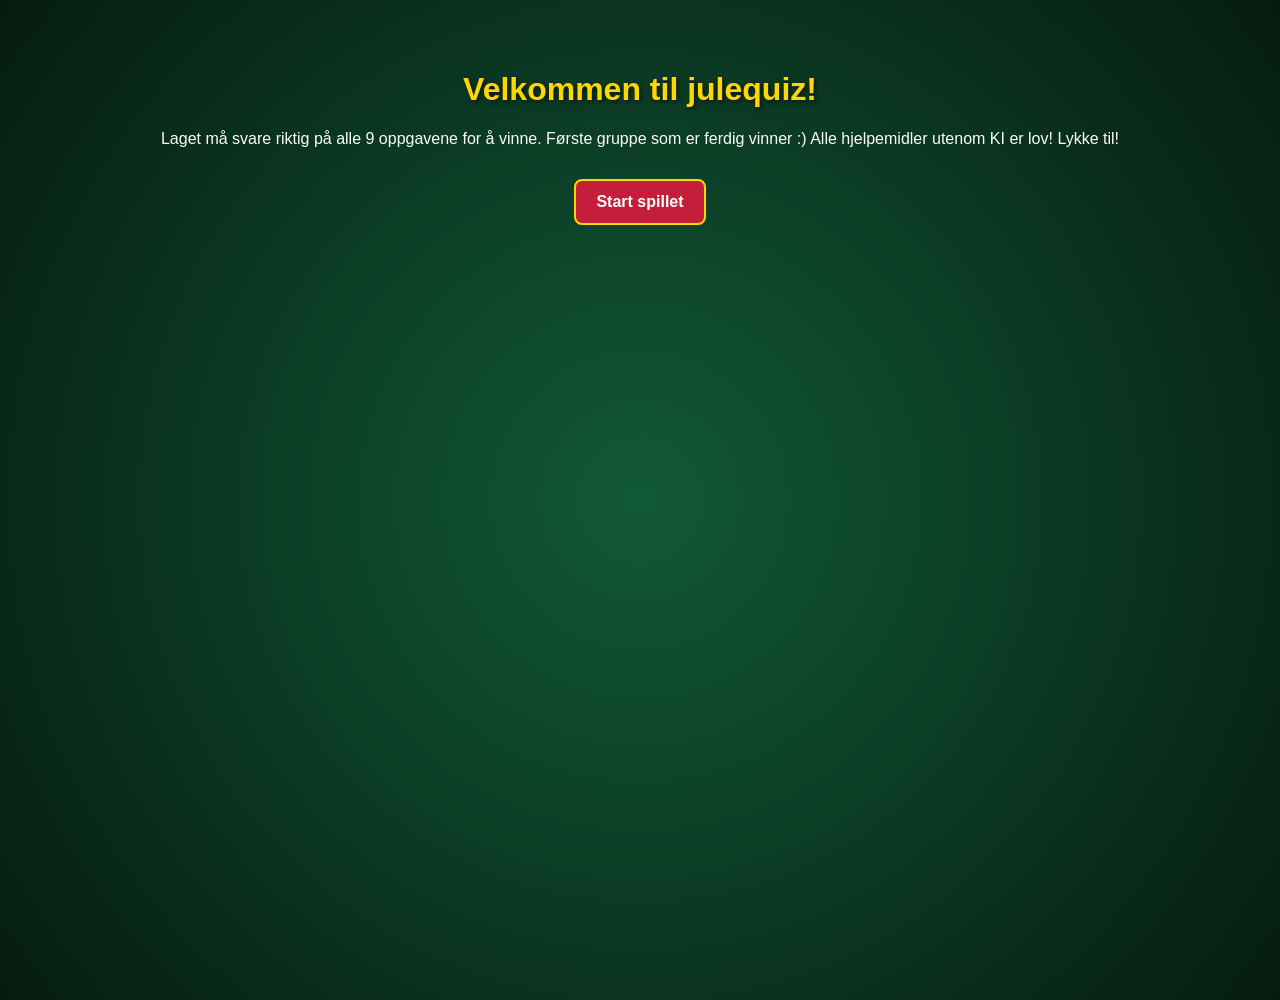
<file: index.html>
<!DOCTYPE html>
<html lang="no">
<head>
    <meta charset="UTF-8">
    <meta name="viewport" content="width=device-width, initial-scale=1.0">
    <title>Julequiz Escape Room</title>
    <!-- Kobling til stilarket som skjuler inaktive skjermer og gir juledesign -->
    <link rel="stylesheet" href="style.css">
</head>
<body>

    <!-- ========================================== -->
    <!-- SKJERM 1: Startskjerm                      -->
    <!-- ========================================== -->
    <div id="screen-start" class="screen active">
        <h1>Velkommen til julequiz!</h1>
        <p>Laget må svare riktig på alle 9 oppgavene for å vinne. Første gruppe som er ferdig vinner :) Alle hjelpemidler utenom KI er lov! Lykke til! </p>
        <button onclick="advanceFrom('screen-start')">Start spillet</button>
    </div>

    <!-- ========================================== -->
    <!-- SKJERM 2: Oppgave 1 (Veidele)              -->
    <!-- ========================================== -->
    <div id="screen-task1" class="screen">
        <h2>Oppgave 1</h2>
        <p>Hvilket ord får du hvis du stokker om bokstavene i ordet "S-L-O-O"?</p>
        <input type="text" id="task1-input" placeholder="Skriv svaret her">
        <button onclick="validateTask1()">Sjekk svar</button>
        <p id="task1-error" style="color: #ff6b6b; display: none;">Feil kode, prøv igjen!</p>
    </div>

    <!-- ========================================== -->
    <!-- SPOR A (OSLO-VEIEN)                        -->
    <!-- ========================================== -->

    <!-- ========================================== -->
    <!-- OPPGAVE 2A: TALLJAKTEN I ØYGARDEN          -->
    <!-- ========================================== -->
    <div id="screen-task2a" class="screen">
        <h2>Oppgave 2A: Talljakten</h2>
        <p>For å kunne løse denne oppgaven må du søke for å finne 4 ulike tall. Disse tallene skal <strong>multipliseres</strong> for å finne løsningstallet:</p>
        
        <ol style="text-align: left; max-width: 480px; margin: 15px auto; line-height: 1.6;">
            <li>Fødselsåret til varaordføreren i Fjell kommune i 2016</li>
            <li>Det største tallet du kan lage med sifferene i året Brattholmen skole ble innvidd</li>
            <li>Antall skoler i Øygarden Kommune</li>
            <li>Antall skolekrinser i Øygarden Kommune</li>
        </ol>

        <p style="font-size: 14px; color: #ffd700;">Skriv inn produktet av de 4 tallene:</p>

        <input type="text" id="task2a-input" placeholder="Tast inn løsningstallet..." style="font-size: 18px; padding: 10px; width: 80%; max-width: 320px; text-align: center;">
        <br><br>
        <button onclick="validateTask2a()">Lås opp</button>

        <p id="task2a-error" style="color: #ff6b6b; display: none; margin-top: 10px;">Feil tall! Sjekk utregningen eller årstallene og prøv igjen.</p>
        
        <div id="task2a-success" style="display: none; margin-top: 15px;">
            <p style="color: #4ade80; font-size: 20px; font-weight: bold;">🎉 Helt riktig regnet ut!</p>
            <button onclick="advanceFrom('screen-task2a')">Gå til Oppgave 3A</button>
        </div>
    </div>
    
     <!-- ========================================== -->
    <!-- OPPGAVE 2B: TALLJAKTEN I SUND & ØYGARDEN   -->
    <!-- ========================================== -->
    <div id="screen-task2b" class="screen">
        <h2>Oppgave 2B: Talljakten</h2>
        <p>For å kunne løse denne oppgaven må du søke for å finne 4 ulike tall. Disse tallene skal <strong>multipliseres</strong> for å finne løsningstallet:</p>
        
        <ol style="text-align: left; max-width: 480px; margin: 15px auto; line-height: 1.6;">
            <li>Fødselsåret til den siste ordføreren i Sund kommune</li>
            <li>Det største tallet du kan lage med sifferene i året da Sotrabrua offisielt ble åpnet av Kong Olav V</li>
            <li>Antall kilometer som må overstiges før man har rett på skoleskyss i grunnskolen (2.–10. trinn)</li>
            <li>Antall vinduer i symbolet på Øygarden Kommunes kommunevåpen</li>
        </ol>

        <p style="font-size: 14px; color: #ffd700;">Skriv inn produktet av de 4 tallene:</p>

        <input type="text" id="task2b-input" placeholder="Tast inn løsningstallet..." style="font-size: 18px; padding: 10px; width: 80%; max-width: 320px; text-align: center;">
        <br><br>
        <button onclick="validateTask2b()">Lås opp</button>

        <p id="task2b-error" style="color: #ff6b6b; display: none; margin-top: 10px;">Feil tall! Sjekk utregningen eller årstallene og prøv igjen.</p>
        
        <div id="task2b-success" style="display: none; margin-top: 15px;">
            <p style="color: #4ade80; font-size: 20px; font-weight: bold;">🎉 Helt riktig regnet ut!</p>
            <button onclick="advanceFrom('screen-task2b')">Gå til Oppgave 3B</button>
        </div>
    </div>

    <!-- ========================================== -->
    <!-- OPPGAVE 3A: EKSTERN GÅTE (LØSNING: 5937)   -->
    <!-- ========================================== -->
    <div id="screen-task3a" class="screen">
        <h2>Oppgave 3A</h2>
        <p>Trykk på knappen under for å åpne neste oppgave som en "Rød Tråd". Der finner dere 16 ord. Disse kan sorteres inn i 4 kategorier med 4 ord i hver kategori. Jobben deres er å finne de fire ordene som henger sammen.
        Hver kategori inneholder ett siffer. Skriv inn den firesifrede koden for å komme til den neste oppgaven. Lykke til! </p>

        <!-- LINK-KNAPP FOR 3A -->
        <div style="margin: 25px 0;">
            <a href="https://rodtraad.no/oppgave/ECHjX2HB" 
               target="_blank" 
               rel="noopener noreferrer" 
               style="display: inline-block; padding: 14px 24px; font-size: 17px; font-weight: bold; color: #111; background: #ffd700; border-radius: 8px; text-decoration: none; box-shadow: 0 4px 15px rgba(255, 215, 0, 0.3);">
                🔗 Åpne Oppgave 3A
            </a>
            <p style="font-size: 12px; color: #aaa; margin-top: 8px;">(Åpnes i en ny fane slik at du beholder spillet her)</p>
        </div>

        <!-- Svarfelt -->
        <div style="margin-top: 20px;">
            <input type="text" id="task3a-input" placeholder="Tast inn 4-sifret kode..." style="font-size: 18px; padding: 10px; width: 80%; max-width: 280px; text-align: center;">
            <br><br>
            <button onclick="validateTask3a()">Lås opp</button>
            <p id="task3a-error" style="color: #ff6b6b; display: none; margin-top: 10px;">Feil kode! Sjekk gåten og prøv igjen.</p>
        </div>

        <div id="task3a-success" style="display: none; margin-top: 15px;">
            <p style="color: #4ade80; font-size: 20px; font-weight: bold;">🎉 Riktig kode!</p>
            <button onclick="advanceFrom('screen-task3a')">Gå til Oppgave 4A</button>
        </div>
    </div>

    <!-- ========================================== -->
    <!-- OPPGAVE 4A: FLAGG-SORTERING (SPOR A - OSLO)-->
    <!-- ========================================== -->
    <div id="screen-task4a" class="screen">
        <h2>Oppgave 4A: Flagg-kaos</h2>
        <p>Sorter de 8 flaggene i <strong>alfabetisk rekkefølge</strong> etter landets navn på norsk (A–Å).</p>
        <p style="font-size: 14px; color: #ffd700;">Bruk ⬆️ og ⬇️ knappene for å flytte flaggene.</p>

        <div id="flag-list-4a" style="max-width: 320px; margin: 0 auto 15px auto; display: flex; flex-direction: column; gap: 8px;">
            <!-- Genereres automatisk av JavaScript -->
        </div>

        <button onclick="validateTask4a()">Sjekk rekkefølge</button>
        <p id="task4a-error" style="color: #ff6b6b; display: none; margin-top: 10px;">Ikke helt riktig rekkefølge enda! Prøv igjen.</p>
        
        <div id="task4a-success" style="display: none; margin-top: 15px;">
            <p style="color: #4ade80; font-size: 20px; font-weight: bold;">🎉 Helt perfekt sortert!</p>
            <button onclick="advanceFrom('screen-task4a')">Gå til Oppgave 5</button>
        </div>
    </div>

    <!-- ========================================== -->
    <!-- SPOR B (SOLO-VEIEN)                        -->
    <!-- ========================================== -->

    <!-- OPPGAVE 2B -->
    <div id="screen-task2b" class="screen">
        <h2>Oppgave 2B (Spor B - Solo)</h2>
        <p>Testoppgave: Skriv inn testkoden <strong>b2</strong> for å gå videre.</p>
        <input type="text" id="task2b-input" placeholder="Skriv b2">
        <button onclick="validateTask2b()">Sjekk svar</button>
        <p id="task2b-error" style="color: #ff6b6b; display: none;">Feil kode! Prøv "b2".</p>
    </div>

    <!-- ========================================== -->
    <!-- OPPGAVE 3B: EKSTERN GÅTE (LØSNING: 6721)   -->
    <!-- ========================================== -->
    <div id="screen-task3b" class="screen">
        <h2>Oppgave 3B</h2>
        <p>Trykk på knappen under for å åpne neste oppgave som en "Rød Tråd". Der finner dere 16 ord. Disse kan sorteres inn i 4 kategorier med 4 ord i hver kategori. Jobben deres er å finne de fire ordene som henger sammen.
        Hver kategori inneholder ett siffer. Skriv inn den firesifrede koden for å komme til den neste oppgaven. Lykke til! </p>

        <!-- LINK-KNAPP FOR 3B -->
        <div style="margin: 25px 0;">
            <a href="https://rodtraad.no/oppgave/Xe2WFuvc" 
               target="_blank" 
               rel="noopener noreferrer" 
               style="display: inline-block; padding: 14px 24px; font-size: 17px; font-weight: bold; color: #111; background: #ffd700; border-radius: 8px; text-decoration: none; box-shadow: 0 4px 15px rgba(255, 215, 0, 0.3);">
                🔗 Åpne Oppgave 3B
            </a>
            <p style="font-size: 12px; color: #aaa; margin-top: 8px;">(Åpnes i en ny fane slik at du beholder spillet her)</p>
        </div>

        <!-- Svarfelt -->
        <div style="margin-top: 20px;">
            <input type="text" id="task3b-input" placeholder="Tast inn 4-sifret kode..." style="font-size: 18px; padding: 10px; width: 80%; max-width: 280px; text-align: center;">
            <br><br>
            <button onclick="validateTask3b()">Lås opp</button>
            <p id="task3b-error" style="color: #ff6b6b; display: none; margin-top: 10px;">Feil kode! Sjekk gåten og prøv igjen.</p>
        </div>

        <div id="task3b-success" style="display: none; margin-top: 15px;">
            <p style="color: #4ade80; font-size: 20px; font-weight: bold;">🎉 Riktig kode!</p>
            <button onclick="advanceFrom('screen-task3b')">Gå til Oppgave 4B</button>
        </div>
    </div>

    <!-- ========================================== -->
    <!-- OPPGAVE 4B: FLAGG-SORTERING (SPOR B - SOLO)-->
    <!-- ========================================== -->
    <div id="screen-task4b" class="screen">
        <h2>Oppgave 4B: Flagg-kaos</h2>
        <p>Sorter de 8 flaggene i <strong>alfabetisk rekkefølge</strong> etter landets navn på norsk (A–Å).</p>
        <p style="font-size: 14px; color: #ffd700;">Bruk ⬆️ og ⬇️ knappene for å flytte flaggene.</p>

        <div id="flag-list-4b" style="max-width: 320px; margin: 0 auto 15px auto; display: flex; flex-direction: column; gap: 8px;">
            <!-- Genereres automatisk av JavaScript -->
        </div>

        <button onclick="validateTask4b()">Sjekk rekkefølge</button>
        <p id="task4b-error" style="color: #ff6b6b; display: none; margin-top: 10px;">Ikke helt riktig rekkefølge enda! Prøv igjen.</p>
        
        <div id="task4b-success" style="display: none; margin-top: 15px;">
            <p style="color: #4ade80; font-size: 20px; font-weight: bold;">🎉 Helt perfekt sortert!</p>
            <button onclick="advanceFrom('screen-task4b')">Gå til Oppgave 5</button>
        </div>
    </div>
    <!-- ========================================== -->
    <!-- OPPGAVE 5: TIMEGLASSET (FELLES MØTEPUNKT)  -->
    <!-- ========================================== -->
    <div id="screen-task5" class="screen">
        <h2>Oppgave 5: Timeglasset</h2>
        
        <div id="task5-intro">
            <p>Tiden renner ut!</p>
            <p><strong>Mål: Skru tiden tilbake til 01:00 før timeglasset treffer 00:00! OBS! Ikke refresh nettsiden, da må du kanskje sortere flaggene på nytt!</strong></p>
            <button id="btn-start-task5" onclick="startTask5()">Aktiver timeglass</button>
        </div>

        <div id="task5-content" style="display: none;">
            <div style="font-size: 220px; transition: transform 0.3s;" id="hourglass-icon">⏳</div>
            <div style="font-size: 40px; font-weight: bold; margin: 15px 0;" id="timer-display">00:45</div>
          

            <!-- Vises hvis tiden renner ut til 00:00 -->
            <div id="task5-gameover" style="display: none; color: #ff6b6b; margin-top: 20px;">
                <p style="font-size: 20px; font-weight: bold;">Tiden rant ut! Sanden er tom.</p>
                <button onclick="resetTask5()">Prøv på nytt</button>
            </div>
            
            <!-- Vises når displayet treffer 01:00 -->
            <div id="task5-success" style="display: none; color: lime; margin-top: 20px;">
                <p style="font-size: 20px; font-weight: bold;">🎉 Gratulerer! Du reverserte tiden til 1 minutt!</p>
                <button onclick="advanceFrom('screen-task5')">Gå til Oppgave 6</button>
            </div>
        </div>
    </div>

    <!-- ========================================== -->
    <!-- OPPGAVE 6: FLAPPY SANTA (30 POENG)         -->
    <!-- ========================================== -->
    <div id="screen-task6" class="screen">
        <h2>Oppgave 6: Nissens flyvetest</h2>
        <p>Hjelp nissen trygt gjennom nattehimmelen. Trykk på skjermen for å flakse!</p>
        <p><strong>Mål: Få 15 poeng for å komme til neste oppgave</strong></p>

        <div style="position: relative; display: inline-block;">
            <canvas id="flappy-canvas" width="320" height="420" style="border: 2px solid #ffd700; border-radius: 8px; background: #071326; display: block; margin: 0 auto;"></canvas>
            
            <div id="flappy-overlay" style="position: absolute; top: 0; left: 0; width: 100%; height: 100%; background: rgba(0, 0, 0, 0.7); display: flex; flex-direction: column; justify-content: center; align-items: center; border-radius: 8px;">
                <p id="flappy-msg" style="font-size: 20px; font-weight: bold; color: #ffd700; margin-bottom: 10px;">Klar til avgang?</p>
                <button onclick="startFlappyGame()">Start flyvningen</button>
            </div>
        </div>

        <div id="task6-success" style="display: none; margin-top: 15px;">
            <p style="color: #4ade80; font-size: 20px; font-weight: bold;">🎉 Fantastisk! 15 poeng nådd!</p>
            <button onclick="advanceFrom('screen-task6')">Gå til Oppgave 7</button>
        </div>
    </div>

<!-- ========================================== -->
    <!-- OPPGAVE 7: INKY (FYSISK ARK + 18 MIN TIMER)-->
    <!-- ========================================== -->
    <div id="screen-task7" class="screen">
        <h2>Oppgave 7: Inky</h2>

        <div style="background: rgba(255, 255, 255, 0.08); border-left: 4px solid #ffd700; padding: 16px; margin: 15px auto; max-width: 460px; text-align: center; border-radius: 6px;">
            <p style="font-size: 18px; margin: 0 0 8px 0; color: #ffd700;">
                🧩 <strong>Hent oppgavearket hos spilleder!</strong>
            </p>
            <p style="font-size: 14px; margin: 0; color: #ddd;">
                Løs brettet sammen med laget ditt for å finne koden.
            </p>
        </div>

        <!-- 18-minutters nedteller -->
        <div style="margin: 20px auto; padding: 12px; max-width: 260px; background: rgba(0, 0, 0, 0.4); border: 2px solid #ff6b6b; border-radius: 8px; box-shadow: 0 0 12px rgba(255, 107, 107, 0.2);">
            <div style="font-size: 12px; text-transform: uppercase; letter-spacing: 1px; color: #aaa;">Gjenværende tid:</div>
            <div id="task7-timer-display" style="font-size: 38px; font-weight: bold; color: #ff6b6b; font-family: monospace; margin: 4px 0;">18:00</div>
            <div style="font-size: 11px; color: #888;">(Døren åpnes automatisk hvis tiden renner ut)</div>
        </div>

        <!-- Svarfelt -->
        <div style="margin-top: 15px;">
            <input type="text" id="task7-input" placeholder="Tast inn koden..." style="font-size: 18px; padding: 10px; width: 80%; max-width: 280px; text-align: center;">
            <br><br>
            <button onclick="validateTask7()">Lås opp</button>
            <p id="task7-error" style="color: #ff6b6b; display: none; margin-top: 10px;">Feil kode! Sjekk utregningen på arket og prøv igjen.</p>
        </div>

        <!-- Timeout-beskjed hvis tiden går ut -->
        <div id="task7-timeout-msg" style="display: none; margin-top: 15px; background: rgba(255, 107, 107, 0.2); border: 1px solid #ff6b6b; padding: 10px; border-radius: 6px;">
            <p style="color: #ff6b6b; font-weight: bold; margin: 0;">⏳ Tiden er ute! Låsen slipper taket automatisk...</p>
        </div>

        <!-- Suksess-boks -->
        <div id="task7-success" style="display: none; margin-top: 20px;">
            <p style="color: #4ade80; font-size: 20px; font-weight: bold;">🎉 Riktig løst! Koden er godkjent!</p>
            <button onclick="advanceFrom('screen-task7')">Gå til Oppgave 8</button>
        </div>
    </div>

    <!-- ========================================== -->
    <!-- OPPGAVE 8: FINN 5 JULEOBJEKTER (WALDO)     -->
    <!-- ========================================== -->
    <div id="screen-task8" class="screen">
        <h2>Oppgave 8: Juleleteaksjon</h2>
        <p>Finn de 5 skjulte julegjenstandene i bildet!</p>

      <!-- Sjekkliste over de 5 objektene -->
        <div id="waldo-checklist" style="display: flex; justify-content: center; gap: 10px; flex-wrap: wrap; margin-bottom: 10px; font-size: 14px;">
            <span id="item-0">⚪ 1. Willy</span>
            <span id="item-1">⚪ 2. Trollmann Hvitskjegg</span>
            <span id="item-2">⚪ 3. Et par vannski</span>
            <span id="item-3">⚪ 4. Et anker</span>
            <span id="item-4">⚪ 5. Et monster</span>
        </div>

        <p id="waldo-status" style="font-weight: bold; color: #ffd700; margin-bottom: 8px;">Funnet: 0 / 5</p>

        <!-- Zoom-kontroller -->
        <div style="margin-bottom: 8px; display: flex; justify-content: center; gap: 10px;">
            <button type="button" onclick="zoomWaldo(1.3)" style="padding: 6px 14px; font-size: 14px;">➕ Zoom inn</button>
            <button type="button" onclick="zoomWaldo(0.77)" style="padding: 6px 14px; font-size: 14px;">➖ Zoom ut</button>
            <button type="button" onclick="resetWaldoZoom()" style="padding: 6px 14px; font-size: 14px;">↺ Nullstill</button>
        </div>

        <!-- Scroll- og panoreringsvindu -->
        <div id="waldo-scroll-container" style="max-width: 500px; height: 380px; margin: 0 auto; overflow: auto; border: 2px solid #ffd700; border-radius: 8px; background: #000; position: relative; -webkit-overflow-scrolling: touch;">
            <div id="waldo-wrapper" style="position: relative; display: inline-block; width: 100%; min-width: 500px; transform-origin: top left; transition: width 0.15s ease;">
                <img id="waldo-img" src="Waldo.jpg" alt="Finn objektene" style="width: 100%; display: block; user-select: none; pointer-events: auto; cursor: crosshair;">
            </div>
        </div>

        <!-- Fullført-boks -->
        <div id="task8-success" style="display: none; margin-top: 15px;">
            <p style="color: #4ade80; font-size: 20px; font-weight: bold;">🎉 Du fant alle 5 objektene!</p>
            <button onclick="advanceFrom('screen-task8')">Gå til Oppgave 9</button>
        </div>
    </div>

<!-- ========================================== -->
    <!-- OPPGAVE 9: JULEMARKEDET (GOOGLE MAPS 360°) -->
    <!-- ========================================== -->
    <div id="screen-task9" class="screen">
        <h2>Oppgave 9: Julemarkedet</h2>
        <p>Trykk på knappen under for å gå inn i 360°-visningen av julemarkedet. Se deg rundt og finn prisene på bodene for å løse regnestykket:</p>
        
        <!-- Oppgavekort / regnestykke -->
        <div style="background: rgba(255, 255, 255, 0.06); border: 1px solid rgba(255, 215, 0, 0.3); padding: 16px; margin: 20px auto; max-width: 440px; border-radius: 8px;">
            <p style="margin: 0 0 12px 0; font-weight: bold; color: #ffd700; text-align: center; font-size: 16px;">
                🧮 Regnestykke:
            </p>

            <!-- Ledd 1 -->
            <div style="background: rgba(0, 0, 0, 0.25); padding: 8px 12px; border-radius: 6px; display: flex; justify-content: space-between; align-items: center;">
                <span>Pris for <strong>1x Alcoholic Jingle Berry Punch</strong></span>
            </div>

            <!-- Pluss-tegn -->
            <div style="text-align: center; font-size: 20px; font-weight: bold; color: #4ade80; margin: 4px 0;">+</div>

            <!-- Ledd 2 -->
            <div style="background: rgba(0, 0, 0, 0.25); padding: 8px 12px; border-radius: 6px; display: flex; justify-content: space-between; align-items: center;">
                <span>Pris for <strong>1x Paella</strong></span>
            </div>

            <!-- Minus-tegn -->
            <div style="text-align: center; font-size: 22px; font-weight: bold; color: #ff6b6b; margin: 4px 0;">−</div>

            <!-- Ledd 3 -->
            <div style="background: rgba(0, 0, 0, 0.25); padding: 8px 12px; border-radius: 6px; display: flex; justify-content: space-between; align-items: center;">
                <span>Pris for <strong>2x Prosecco</strong> (fra The Mill Albert)</span>
            </div>

            <!-- Likhetstegn og svarfelt -->
            <div style="text-align: center; font-size: 20px; font-weight: bold; color: #ffd700; margin-top: 8px;">= Svar</div>
        </div>

        <!-- Stor, stilig knapp som åpner Google Maps 360° -->
        <div style="margin: 25px 0;">
            <a href="https://www.google.com/maps/@53.4796948,-2.2450951,3a,75y,256.12h,89.98t/data=!3m6!1e1!3m4!1sAF1QipMPEuNbfdp2_3K8WLtg5_yZzNbIRWHHIq9wWtUJ!2e10!7i13312!8i6656" 
               target="_blank" 
               rel="noopener noreferrer" 
               style="display: inline-block; padding: 14px 24px; font-size: 17px; font-weight: bold; color: #111; background: #ffd700; border-radius: 8px; text-decoration: none; box-shadow: 0 4px 15px rgba(255, 215, 0, 0.3);">
                🎄 Åpne julemarkedet i Google Maps (360°)
            </a>
            <p style="font-size: 12px; color: #aaa; margin-top: 8px;">(Åpnes i en ny fane slik at du ikke mister spillet)</p>
        </div>

 <!-- QR-KODE FOR AT RESTEN AV LAGET KAN HJELPE TIL -->
        <div style="margin: 25px auto; padding: 15px; max-width: 260px; background: rgba(255, 255, 255, 0.08); border: 2px dashed #ffd700; border-radius: 10px; text-align: center;">
            <p style="margin: 0 0 10px 0; font-size: 14px; color: #ffd700; font-weight: bold;">
                📱 Flere som vil lete?
            </p>
            <p style="margin: 0 0 12px 0; font-size: 12px; color: #ddd;">
                Skann koden med mobilkameraet for å åpne 360°-kartet på egen skjerm:
            </p>
            
            <!-- Peker nå rett til den lokale bildefilen: -->
            <img src="qr-marked.png" 
                 alt="QR-kode til Julemarkedet" 
                 style="width: 160px; height: 160px; border-radius: 8px; background: #fff; padding: 6px; display: block; margin: 0 auto; box-shadow: 0 4px 10px rgba(0,0,0,0.5);">
        </div>

        <!-- Svarfelt -->
        <div style="margin-top: 25px;">
            <input type="text" id="task9-input" placeholder="Tast inn svaret" style="font-size: 18px; padding: 10px; width: 80%; max-width: 300px; text-align: center;">
            <br><br>
            <button onclick="validateTask9()">Lås opp</button>
            <p id="task9-error" style="color: #ff6b6b; display: none; margin-top: 10px;">Feil svar! Sjekk prisene på bodene og utregningen nøye.</p>
        </div>

        <!-- Suksess-boks -->
        <div id="task9-success" style="display: none; margin-top: 20px;">
            <p style="color: #4ade80; font-size: 20px; font-weight: bold;">🎉 Helt riktig regnet ut! Du har løst markedet!</p>
            <button onclick="advanceFrom('screen-task9')">Gå til Finalen</button>
        </div>
    </div>

        <!-- ========================================== -->
    <!-- FINALEN: SEIERS- OG KONFETTISKRJEM         -->
    <!-- ========================================== -->
    <div id="screen-task10" class="screen" style="position: relative; overflow: hidden; padding: 25px 15px; text-align: center;">
        <!-- Canvas for konfetti som dekker hele skjermen -->
        <canvas id="confetti-canvas" style="position: absolute; top: 0; left: 0; width: 100%; height: 100%; pointer-events: none; z-index: 10;"></canvas>

        <div style="position: relative; z-index: 20;">
            <h1 style="color: #ffd700; font-size: 34px; margin-bottom: 10px; text-shadow: 0 0 15px rgba(255, 215, 0, 0.6); animation: pulseText 1.5s infinite alternate;">
                🏆 GRATULERER! 🏆
            </h1>
            
            <p style="font-size: 20px; color: #fff; margin-bottom: 25px;">
                Dere har løst alle gåtene og fullført julespillet!
            </p>

            <!-- Den dramatiske vinner-instruksen -->
            <div style="background: rgba(196, 30, 58, 0.85); border: 3px solid #ffd700; border-radius: 12px; padding: 20px; margin: 20px auto; max-width: 440px; box-shadow: 0 0 25px rgba(255, 215, 0, 0.4);">
                <p style="font-size: 16px; color: #ffd700; margin: 0; text-transform: uppercase; letter-spacing: 1px;">
                    ⚡ FOR Å VINNE MÅ DERE: ⚡
                </p>
                <p style="font-size: 18px; color: #fff; margin: 10px 0 5px 0;">
                    Reise dere opp og rope i kor:
                </p>
                <h2 style="font-size: 38px; color: #fff; margin: 10px 0; letter-spacing: 2px; text-shadow: 2px 2px 0px #000, 0 0 10px #ffd700;">
                    «JULEBUKK!»
                </h2>
                <p style="font-size: 14px; color: #ffd700; margin: 0;">
                    Første lag som roper, vinner premien! 🎁
                </p>
            </div>
        </div>
    </div>

    <!-- ========================================== -->
    <!-- KOBLING TIL JAVASCRIPT-FILEN               -->
    <!-- ========================================== -->
    <script src="script.js"></script>
</body>
</html>
</file>
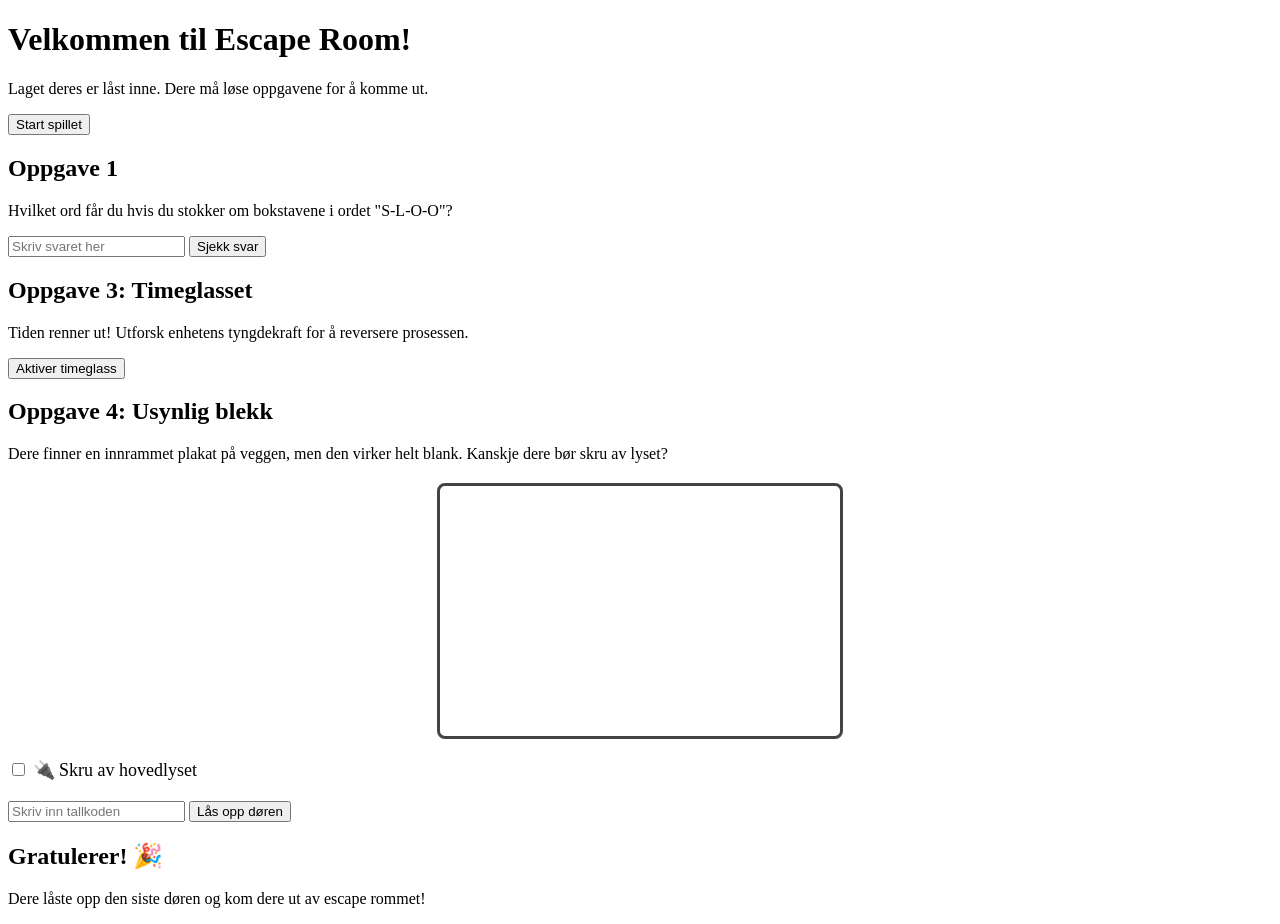
<file: index copy.html>
<!DOCTYPE html>
<html lang="no">
<head>
    <meta charset="UTF-8">
    <meta name="viewport" content="width=device-width, initial-scale=1.0">
    <title>Vårt Escape Room</title>

</head>
<body>

    <!-- SKJERM 1: Startskjerm -->
    <div id="screen-start" class="screen active">
        <h1>Velkommen til Escape Room!</h1>
        <p>Laget deres er låst inne. Dere må løse oppgavene for å komme ut.</p>
        <button onclick="goToScreen('screen-task1')">Start spillet</button>
    </div>

    <!-- SKJERM 2: Oppgave 1 -->
    <div id="screen-task1" class="screen">
        <h2>Oppgave 1</h2>
        <p>Hvilket ord får du hvis du stokker om bokstavene i ordet "S-L-O-O"?</p>
        <!-- Inndatafelt for spilleren -->
        <input type="text" id="task1-input" placeholder="Skriv svaret her">
        <button onclick="validateTask1()">Sjekk svar</button>
        <!-- Feilmelding som er skjult som standard -->
        <p id="task1-error" style="color:red; display:none;">Feil kode, prøv igjen!</p>
    </div>


    <div id="screen-task3" class="screen">
        <h2>Oppgave 3: Timeglasset</h2>
        
        <div id="task3-intro">
            <p>Tiden renner ut! Utforsk enhetens tyngdekraft for å reversere prosessen.</p>
            <button id="btn-start-task3" onclick="startTask3()">Aktiver timeglass</button>
        </div>

        <div id="task3-content" style="display:none;">
            <div style="font-size: 50px;" id="hourglass-icon">⏳</div>
            <div style="font-size: 40px; font-weight: bold;" id="timer-display">13:00</div>
            <p>Måltall: 14:00</p>
            
            <div id="task3-success" style="display:none; color: lime; margin-top: 20px;">
                <p>Du klarte det! Tiden ble reversert.</p>
                <button onclick="goToScreen('screen-task4')">Gå til neste rom</button>
            </div>
        </div>
    </div>
    <div id="screen-task4" class="screen">
        <h2>Oppgave 4: Usynlig blekk</h2>
        <p>Dere finner en innrammet plakat på veggen, men den virker helt blank. Kanskje dere bør skru av lyset?</p>

        <!-- Boksen som representerer plakaten -->
        <div style="position: relative; width: 100%; max-width: 400px; height: 250px; background-color: #ffffff; margin: 20px auto; border: 3px solid #444; border-radius: 8px; overflow: hidden;">

            <!-- Den hemmelige koden (hvit på hvit bakgrunn) -->
            <div id="secret-ink" style="position: absolute; top: 50%; left: 50%; transform: translate(-50%, -50%); font-size: 45px; font-weight: bold; color: #ffffff; transition: color 0.3s, text-shadow 0.3s; z-index: 2;">
                8421
            </div>

            <!-- Overlegget som mørklegger rommet via 'multiply' -->
            <div id="darkness-overlay" style="position: absolute; top: 0; left: 0; width: 100%; height: 100%; background-color: transparent; mix-blend-mode: multiply; pointer-events: none; transition: background-color 0.3s; z-index: 3;"></div>
        </div>

        <!-- Avkrysningsboks som fungerer som lysbryter -->
        <label style="cursor: pointer; font-size: 18px; display: inline-block; margin-bottom: 20px;">
            <input type="checkbox" id="light-switch" onchange="toggleLights()"> 🔌 Skru av hovedlyset
        </label>

        <br>
        <input type="text" id="task4-input" placeholder="Skriv inn tallkoden">
        <button onclick="validateTask4()">Lås opp døren</button>
        <p id="task4-error" style="color:red; display:none;">Feil kode, prøv igjen!</p>
    </div>

    <div id="screen-task5" class="screen">
        <h2>Gratulerer! 🎉</h2>
        <p>Dere låste opp den siste døren og kom dere ut av escape rommet!</p>
    </div>


    <script>
        // JAVASCRIPT: SPA Navigasjon (Uendret)
        function goToScreen(screenId) {
            const screens = document.querySelectorAll('.screen');
            screens.forEach(screen => {
                screen.classList.remove('active');
            });
            document.getElementById(screenId).classList.add('active');
        }
    
        // JAVASCRIPT: Kryptografisk Hash-funksjon
        async function sha256(message) {
            // Konverterer strengen til en UTF-8 bytestrøm
            const msgUint8 = new TextEncoder().encode(message); 
            // Genererer selve hashen asynkront
            const hashBuffer = await crypto.subtle.digest('SHA-256', msgUint8); 
            // Gjør om ArrayBuffer til et vanlig Array, og oversetter bytene til en heksadesimal streng
            const hashArray = Array.from(new Uint8Array(hashBuffer));
            const hashHex = hashArray.map(b => b.toString(16).padStart(2, '0')).join('');
            return hashHex;
        }
    
        
        const HASH_TASK1 = '8e016391c88c77d6773deab343b91f53bb64bfbc9ca18101844cb84c3d01e561';
    
        // JAVASCRIPT: Validere oppgave 1 (Nå som asynkron funksjon)
        async function validateTask1() {
            const inputEl = document.getElementById('task1-input');
            const errorEl = document.getElementById('task1-error');
            
            // Saniterer teksten for unødvendige mellomrom og store bokstaver
            const answer = inputEl.value.trim().toLowerCase();
    
            // Venter på at hashen skal beregnes
            const hashedAnswer = await sha256(answer);
    
            // Sammenligner brukerens hash med fasit-hashen
            if (hashedAnswer === HASH_TASK1) {
                errorEl.style.display = 'none';
                goToScreen('screen-task3');
            } else {
                errorEl.style.display = 'block';
            }
        }
        let timeInSeconds = 60;
        const TARGET_TIME = 80;
        let isUpsideDown = false;
        let timerInterval;

        function startTask3() {
        if (typeof DeviceOrientationEvent !== 'undefined' && typeof DeviceOrientationEvent.requestPermission === 'function') {
                DeviceOrientationEvent.requestPermission()
                    .then(permissionState => {
                        if (permissionState === 'granted') {
                            initHourglass();
                        } else {
                            alert("Vi trenger tilgang til bevegelsessensoren for å løse gåten!");
                        }
                    })
                    .catch(console.error);
            } else {
                // Enheter som ikke krever tillatelse
                initHourglass();
            }
        }

        function initHourglass() {
            // Skjul introtekst og vis selve timeglasset
            document.getElementById('task3-intro').style.display = 'none';
            document.getElementById('task3-content').style.display = 'block';

            // Lytt etter endringer i telefonens rotasjon
            window.addEventListener('deviceorientation', (event) => {
                // Hvis beta er under -45 grader, regnes telefonen som opp ned
                if (event.beta < -45) {
                    isUpsideDown = true;
                    document.getElementById('hourglass-icon').style.transform = "rotate(180deg)"; // Visuell rotasjon
                } else {
                    isUpsideDown = false;
                    document.getElementById('hourglass-icon').style.transform = "rotate(0deg)";
                }
            });

            // Start en "game loop" som kjører hver 1000. millisekund (hvert sekund)
            timerInterval = setInterval(() => {
                // Logikken for timeglasset
                if (isUpsideDown) {
                    timeInSeconds++; // Reverserer tiden
                } else {
                    timeInSeconds--; // Tiden renner vanlig ut
                }

                // Formaterer tiden tilbake til mm:ss
                let minutes = Math.floor(timeInSeconds / 60);
                let seconds = timeInSeconds % 60;
                let timeString = minutes.toString().padStart(2, '0') + ":" + seconds.toString().padStart(2, '0');
                
                document.getElementById('timer-display').innerText = timeString;

                // Sjekk om målet er nådd
                if (timeInSeconds >= TARGET_TIME) {
                    clearInterval(timerInterval); // Stopp klokken
                    document.getElementById('task3-success').style.display = 'block';
                } else if (timeInSeconds <= 0) {
                    // Sørg for at tiden ikke går i minus
                    timeInSeconds = 0; 
                }
            }, 1000); 
        }
        function toggleLights() {
            // Sjekker om boksen er krysset av
            const isLightOff = document.getElementById('light-switch').checked; 
            const overlay = document.getElementById('darkness-overlay');
            const secretInk = document.getElementById('secret-ink');

            if (isLightOff) {
                // Mørklegger plakaten med en lilla UV-farge ved hjelp av multiply-effekten
                overlay.style.backgroundColor = '#1a0033';
                
                // Endrer fargen på den hvite teksten slik at den "gløder" i mørket
                secretInk.style.color = '#00ffcc';
                secretInk.style.textShadow = '0 0 15px #00ffcc';
            } else {
                // Skrur på lyset igjen ved å gjøre filteret gjennomsiktig
                overlay.style.backgroundColor = 'transparent';
                
                // Gjør teksten usynlig igjen (hvit på hvit)
                secretInk.style.color = '#ffffff';
                secretInk.style.textShadow = 'none';
            }
        }

        // SHA-256 hashen for løsningskoden "8421"
        const HASH_TASK4 = 'fcd4e25bb2a919b986574a4432b396deccf6f119f1919efb4ce6e86e1227e9ac';

        async function validateTask4() {
            const inputEl = document.getElementById('task4-input');
            const errorEl = document.getElementById('task4-error');
            
            const answer = inputEl.value.trim();
            const hashedAnswer = await sha256(answer);
            
            if (hashedAnswer === HASH_TASK4) {
                errorEl.style.display = 'none';
                // Hvis koden er riktig, sendes de til den nye sluttskjermen!
                goToScreen('screen-task3'); 
            } else {
                errorEl.style.display = 'block';
            }
        }
    </script>
</body>
</html>
</file>
<file: style.css>
/* CSS: Skjul alle elementer med klassen 'screen' som standard */
.screen {
    display: none;
}

/* CSS: Vis elementet DERSOM det også har klassen 'active' */
.screen.active {
    display: block;
    animation: fadeIn 0.5s; /* En liten myk overgang når et rom vises */
}

/* ========================================== */
/* JULETEMA: Bakgrunn og tekst                */
/* ========================================== */
body {
    font-family: 'Segoe UI', Tahoma, Geneva, Verdana, sans-serif;
    /* Dyp julegrønn med en lett sirkulær skyggeeffekt for dybde */
    background-color: #0b3b24; 
    background-image: radial-gradient(circle, #115937 0%, #061c11 100%);
    color: #fcfcfc; /* Snøhvit tekst */
    text-align: center;
    padding: 50px;
    margin: 0;
    min-height: 100vh;
}

/* Gullfargede overskrifter for litt ekstra magi */
h1, h2 {
    color: #ffd700; 
    text-shadow: 2px 2px 4px rgba(0, 0, 0, 0.6); 
}

/* ========================================== */
/* JULETEMA: Knapper og inputfelter           */
/* ========================================== */
input, button {
    padding: 12px 20px;
    font-size: 16px;
    margin-top: 15px;
    border-radius: 8px; /* Runde, myke kanter */
    border: 2px solid #ffd700; /* Gullkant rundt elementene */
}

input {
    background-color: #fff;
    color: #333;
}

button {
    background-color: #c41e3a; /* Klassisk julerød */
    color: white;
    font-weight: bold;
    cursor: pointer;
    transition: background-color 0.3s, transform 0.1s;
}

/* Gjør knappen litt lysere rød når musen holdes over */
button:hover {
    background-color: #e62e4d; 
}

/* Gjør at knappen "trykkes inn" når man klikker på den */
button:active {
    transform: scale(0.95); 
}

/* ========================================== */
/* ANIMASJONER                                */
/* ========================================== */
@keyframes fadeIn {
    from { opacity: 0; }
    to { opacity: 1; }
}
</file>
